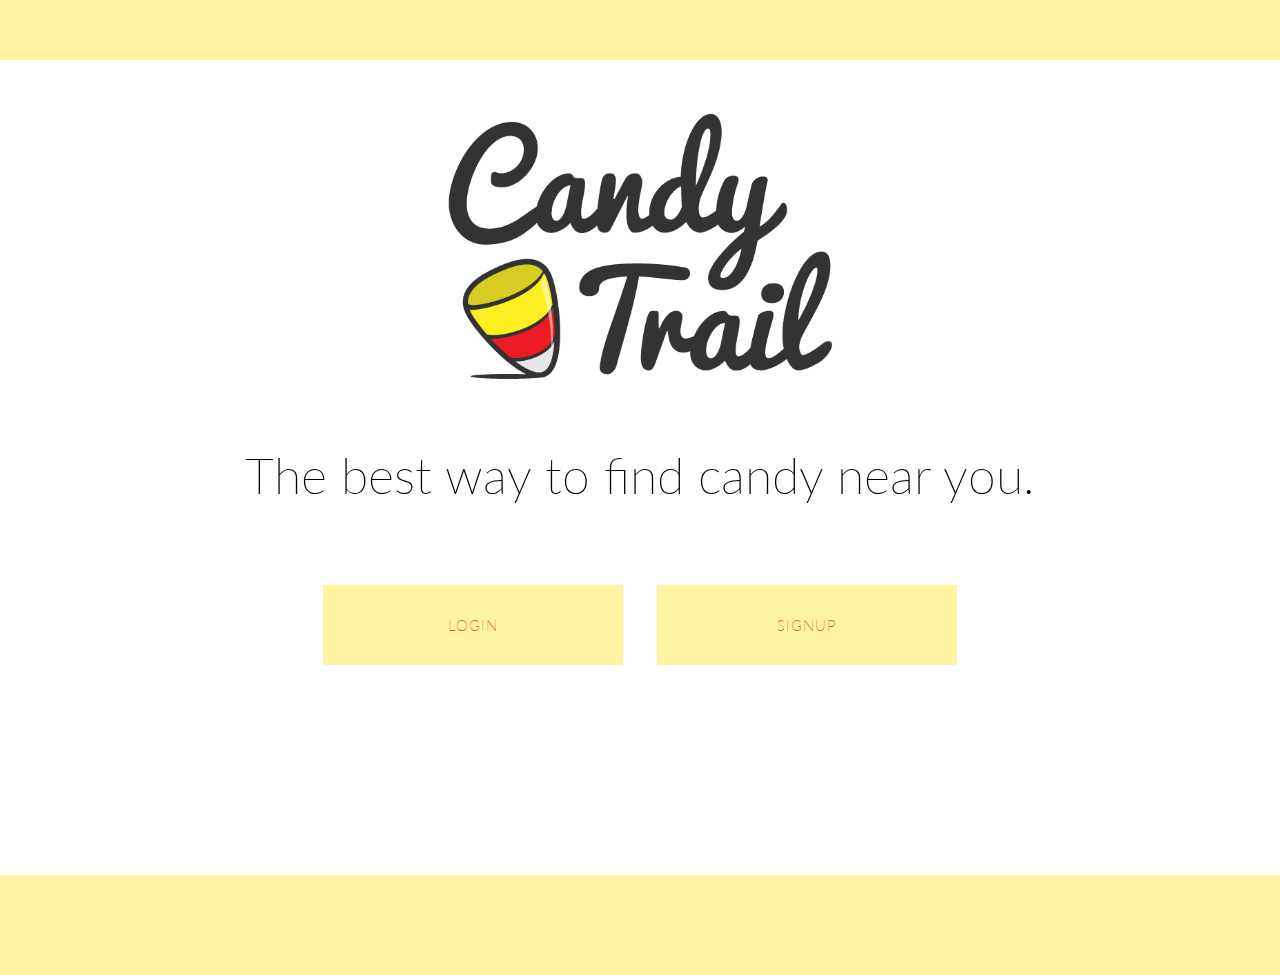
<file: index.html>
<!DOCTYPE html>
<!--Yo! This will be our comment box-->
<html lang="en">
  <head>
    <meta charset="utf-8">
    <title>CandyTrail</title>
    <meta name="viewport" content="width=device-width, initial-scale=1.0">
    <meta name="description" content="">
    <meta name="author" content="">

    <!-- Le styles -->
    <link rel="stylesheet" href="https://maxcdn.bootstrapcdn.com/bootstrap/3.2.0/css/bootstrap.min.css">
    <link rel="stylesheet" type="text/css" href="css/custom.css" />
    <link rel="stylesheet" type="text/css" href="css/normalize.css" />
    <link rel="stylesheet" type="text/css" href="css/demo.css" />
    <link rel="stylesheet" type="text/css" href="css/component.css" />
    <link rel="stylesheet" type="text/css" href="css/content.css" />
    <script src="js/modernizr.custom.js"></script>

    <!-- HTML5 shim, for IE6-8 support of HTML5 elements -->
    <!--[if lt IE 9]>
      <script src="../assets/js/html5shiv.js"></script>
    <![endif]-->

    <!-- Fav and touch icons -->
    <link rel="apple-touch-icon-precomposed" sizes="144x144" href="../assets/ico/apple-touch-icon-144-precomposed.png">
    <link rel="apple-touch-icon-precomposed" sizes="114x114" href="../assets/ico/apple-touch-icon-114-precomposed.png">
      <link rel="apple-touch-icon-precomposed" sizes="72x72" href="../assets/ico/apple-touch-icon-72-precomposed.png">
                    <link rel="apple-touch-icon-precomposed" href="../assets/ico/apple-touch-icon-57-precomposed.png">
                                   <link rel="shortcut icon" href="../assets/ico/favicon.png">
  </head>

  <body>
  <div class="header"></div>

    <div class="container">

      <div class="row logo">
          <img src="images/logo.png">
      </div>

      <div class="intro">
        <p>
          The best way to find candy near you.
        </p>
      </div>

      <!-- Button Row -->
      <div class="row buttonrow">
      <div class="morph-button morph-button-modal morph-button-modal-2 morph-button-fixed">
            <button type="button">Login</button>
            <div class="morph-content">
              <div>
                <div class="content-style-form content-style-form-1">
                  <span class="icon icon-close">Close the dialog</span>
                  <h2>Login</h2>
                  <form role="form" action="home.php" method="post">
                    <p><label>Email</label><input type="text" /></p>
                    <p><label>Password</label><input type="password" /></p>
                    <p><input type="submit" class="btn btn-default" value="login"></button></p>
                  </form>
                </div>
              </div>
            </div>
          </div>
      
          <div class="morph-button morph-button-modal morph-button-modal-3 morph-button-fixed">
            <button type="button">Signup</button>
            <div class="morph-content">
              <div>
                <div class="content-style-form content-style-form-2">
                  <span class="icon icon-close">Close the dialog</span>
                  <h2>Sign Up</h2>
                  <form role="form" action="home.php" method="post">
                    <p><label>Email</label><input type="text" name="email" placeholder="Email"/></p>
                    <p><label>Password</label><input type="password" name="password" /></p>
                    <p><label>Repeat Password</label><input type="password" name="repeatpassword"/></p>
                    <p><label>Tell Us Your Favorite Candy</label><input type="password" name="candy"/></p>
                    <p><input type="submit" class="btn btn-default" value="Sign up"></button></p>
                  </form>
                </div>
              </div>
            </div>
          </div>
        </div>



    </div> <!-- /container -->

    <div class="footer"></div>

    <script src="js/classie.js"></script>
    <script src="js/uiMorphingButton_fixed.js"></script>

    <!-- Le javascript
    ================================================== -->
    <!-- Placed at the end of the document so the pages load faster -->
    <script src="https://ajax.googleapis.com/ajax/libs/jquery/1.11.0/jquery.min.js"></script>
    <script src="https://maxcdn.bootstrapcdn.com/bootstrap/3.2.0/js/bootstrap.min.js"></script>

    <script>
      (function() {
        var docElem = window.document.documentElement, didScroll, scrollPosition;

        // trick to prevent scrolling when opening/closing button
        function noScrollFn() {
          window.scrollTo( scrollPosition ? scrollPosition.x : 0, scrollPosition ? scrollPosition.y : 0 );
        }

        function noScroll() {
          window.removeEventListener( 'scroll', scrollHandler );
          window.addEventListener( 'scroll', noScrollFn );
        }

        function scrollFn() {
          window.addEventListener( 'scroll', scrollHandler );
        }

        function canScroll() {
          window.removeEventListener( 'scroll', noScrollFn );
          scrollFn();
        }

        function scrollHandler() {
          if( !didScroll ) {
            didScroll = true;
            setTimeout( function() { scrollPage(); }, 60 );
          }
        };

        function scrollPage() {
          scrollPosition = { x : window.pageXOffset || docElem.scrollLeft, y : window.pageYOffset || docElem.scrollTop };
          didScroll = false;
        };

        scrollFn();

        [].slice.call( document.querySelectorAll( '.morph-button' ) ).forEach( function( bttn ) {
          new UIMorphingButton( bttn, {
            closeEl : '.icon-close',
            onBeforeOpen : function() {
              // don't allow to scroll
              noScroll();
            },
            onAfterOpen : function() {
              // can scroll again
              canScroll();
            },
            onBeforeClose : function() {
              // don't allow to scroll
              noScroll();
            },
            onAfterClose : function() {
              // can scroll again
              canScroll();
            }
          } );
        } );

        // for demo purposes only
        [].slice.call( document.querySelectorAll( 'form button' ) ).forEach( function( bttn ) { 
          bttn.addEventListener( 'click', function( ev ) { ev.preventDefault(); } );
        } );
      })();
    </script>

  </body>
</html>
</file>
<file: css/custom.css>
body {
        padding-top: 40px; /* 60px to make the container go all the way to the bottom of the topbar */
      }
.logo{
	margin-top: 50px;
	text-align:center;
}
.logo img{
	max-height: 275px;
}
.header{
	height: 100px;
	background-color: #FFF4A1; 
	margin-top: -80px;
}
.buttonrow{
	text-align:center;
	margin-top: 50px;
	font-size: 1.5em;
}
.intro p{
	font-size: 5em;
	color: #000;
	text-align: center;
	line-height: 2em;
	margin-top: 40px;
}
.footer{
	height: 100px;
	background-color: #FFF4A1; 
	width: 100%;
	margin-top: 200px;

}
</file>
<file: css/demo.css>
@import url(http://fonts.googleapis.com/css?family=Lato:300,400,700|Merriweather+Sans:800);

@font-face {
	font-weight: normal;
	font-style: normal;
	font-family: 'codropsicons';
	src:url('../fonts/codropsicons/codropsicons.eot');
	src:url('../fonts/codropsicons/codropsicons.eot?#iefix') format('embedded-opentype'),
		url('../fonts/codropsicons/codropsicons.woff') format('woff'),
		url('../fonts/codropsicons/codropsicons.ttf') format('truetype'),
		url('../fonts/codropsicons/codropsicons.svg#codropsicons') format('svg');
}

@font-face {
	font-family: 'Blokk';
	src: url('../fonts/blokk/BLOKKRegular.eot');
	src: url('../fonts/blokk/BLOKKRegular.eot?#iefix') format('embedded-opentype'),
		 url('../fonts/blokk/BLOKKRegular.woff') format('woff'),
		 url('../fonts/blokk/BLOKKRegular.svg#BLOKKRegular') format('svg');
	font-weight: normal;
	font-style: normal;
}

*, *:after, *:before { -webkit-box-sizing: border-box; -moz-box-sizing: border-box; box-sizing: border-box; }
.clearfix:before, .clearfix:after { content: ''; display: table; }
.clearfix:after { clear: both; }

body {
	position: relative;
	background: #fff;
	color: #faf1e0;
	font-size: 100%;
	line-height: 1.25;
	font-weight: 200;
	font-family: 'Lato', Arial, sans-serif;
}

.container {
	background: #fff;
}

a, button {
	color: #553445;
	text-decoration: none;
	outline: none;
}

a:hover, a:focus {
	color: #e75854;
}

.codrops-header {
	margin: 0 auto;
	padding: 2em;
	text-align: center;
}

.codrops-header h1 {
	margin: 0;
	font-weight: 800;
	font-size: 3em;
	font-family: "Merriweather Sans", sans-serif;
}

.codrops-header p {
	padding: 0.35em 0 1.25em;
	margin: 0;
	font-size: 1.65em;
	opacity: 0.7;
}

/* Codrops Demos */
.codrops-demos a {
	font-family: "Merriweather Sans", sans-serif;
	text-transform: uppercase;
	display: inline-block;
	margin: 0 10px;
}

.codrops-demos a.current-demo {
	color: #e75854;
}

/* Top Navigation Style */
.codrops-top {
	width: 100%;
	text-transform: uppercase;
	font-weight: 700;
	font-size: 0.69em;
	line-height: 2.2;
}

.codrops-top a {
	display: inline-block;
	padding: 0 1em;
	text-decoration: none;
	letter-spacing: 1px;
}

.codrops-top span.right {
	float: right;
}

.codrops-top span.right a {
	display: block;
	float: left;
}

.codrops-icon:before {
	margin: 0 4px;
	text-transform: none;
	font-weight: normal;
	font-style: normal;
	font-variant: normal;
	font-family: 'codropsicons';
	line-height: 1;
	speak: none;
	-webkit-font-smoothing: antialiased;
}

.codrops-icon-drop:before {
	content: "\e001";
}

.codrops-icon-prev:before {
	content: "\e004";
}

section {
	padding: 2em;
	text-align: justify;
	max-width: 800px;
	margin: 0 auto;
	clear: both;
}

section p {
	font-size: 1.5em;
	line-height: 1.75;
}

section > p:first-child {
	text-align: center;
}

section.related {
	text-align: center;
}

.related p {
	font-weight: 700;
}

.related > a {
	border: 2px solid #faf1e0;
	color: #faf1e0;
	display: inline-block;
	text-align: center;
	margin: 20px 10px;
	padding: 20px;
	-webkit-transition: color 0.3s, border-color 0.3s;
	transition: color 0.3s, border-color 0.3s;
}

.related a:hover {
	color: rgba(0,0,0,0.2);
	border-color: rgba(0,0,0,0.2);
}

.related a img {
	max-width: 100%;
	opacity: 0.8;
	-webkit-transition: opacity 0.3s;
	transition: opacity 0.3s;
}

.related a:hover img,
.related a:active img {
	opacity: 1;
}

.related a h3 {
	margin: 0;
	padding: 0.5em 0 0.3em;
	max-width: 300px;
	text-transform: uppercase;
	letter-spacing: 1px;
	font-size: 1em;
	text-align: left;
	font-family: "Merriweather Sans", sans-serif;
}

/* Demo mockups */
.mockup-content {
	text-align: center;
}

.demo-4 .mockup-content {
	padding: 1em 0 3em;
}

.demo-5 .mockup-content {
	padding: 1em 0 6em;
}

.mockup-content > span {
	display: block;
	background: rgba(0,0,0,0.1);
	height: 50px;
	width: 100%;
	margin: 0 0 10px;
	clear: both;
}

.mockup-content > span:nth-child(2),
.mockup-content > span:nth-child(3),
.mockup-content > span:nth-last-child(2) {
	width: calc(50% - 5px);
	float: left;
	clear: none;
	height: 80px;
}

.mockup-content > span:nth-child(3),
.mockup-content > span:nth-last-child(2) {
	float: right;
}

.mockup-content > span:nth-last-child(2) {
	width: calc(100% - 310px);
}

.no-js .mockup-content > span:nth-last-child(2) {
	width: 100%;
}

.mockup-content h2 {
	font-size: 2em;
	margin: 0;
}

.mockup-content > p {
	font-family: 'Blokk', sans-serif;
	font-size: 0.85em;
	text-align: center;
	opacity: 0.5;
	margin: 0;
	overflow: hidden;
}

.no-js .joiner {
	display: block;
}

.demo-5 .mockup-content > p {
	font-size: 1.4em;
	margin: 0;
	padding: 0.5em 0;
	text-align: justify;
	font-family: 'Lato', Arial, sans-serif;
}

.js .fixed-block {
	min-height: 300px;
	position: relative;
}

.mockup-left {
	float: left;
	max-width: 100%;
	overflow: hidden;
	width: 300px;
	margin: 0 40px 50px 0;
	background: rgba(0,0,0,0.1);
	height: 400px;
	position: relative;
}

.mockup-left::after {
	content:'\2234';
	width: 100%;
	height: 100%;
	position: absolute;
	top: 0;
	left: 0;
	color: rgba(0,0,0,0.05);
	font-size: 15em;
}

.mockup-right {
	text-align: left;
}

html.demo-7, .demo-7 body {
	overflow-x: hidden;
	height: 100%;
}

.demo-7 .container {
	width: 100%;
	position: absolute;
	-webkit-transition: -webkit-transform 0.5s cubic-bezier(0.7, 0, 0.3, 1) 0.1s;
	transition: transform 0.5s cubic-bezier(0.7, 0, 0.3, 1) 0.1s;
}

.no-js.demo-7 .container {
	width: calc(100% - 300px);
	right: 0;
}

.pushed.container {
	-webkit-transition-duration: 0.5s;
	transition-duration: 0.5s;
	-webkit-transform: translateX(300px);
	transform: translateX(300px);
}

@media screen and (max-width: 770px) {
	.mockup-left {
		float: none;
		margin: 0 auto 20px;
	}

	.mockup-right {
		text-align: center;
	}

	.joiner {
		display: block;
	}
}

@media screen and (max-width: 400px) {
	.mockup-content > span:nth-last-child(2) {
		width: calc(100% - 210px);
	}
}

@media screen and (max-width: 25em) {

	.codrops-icon span {
		display: none;
	}

}
</file>
<file: css/component.css>
/* Morph Button: Default Styles */

.morph-button {
	position: relative;
	display: block;
	margin: 0 auto;
}

.morph-button > button {
	position: relative;
	padding: 0 1em;
	border: none;
	background-color: #e85657;
	color: #f9f6e5;
	text-transform: uppercase;
	letter-spacing: 1px;
	font-weight: 800px;
	line-height: 80px;
	overflow: hidden;
}

.morph-button.open > button {
	pointer-events: none;
}

.morph-content {
	pointer-events: none;
}

.morph-button.open .morph-content {
	pointer-events: auto;
}

/* Common styles for overlay and modal type (fixed morph) */
.morph-button-fixed,
.morph-button-fixed .morph-content {
	width: 300px;
	height: 80px;
}

.morph-button-fixed > button {
	z-index: 1000;
	width: 100%;
	height: 100%;
	-webkit-transition: opacity 0.1s 0.5s;
	transition: opacity 0.1s 0.5s;
}

.morph-button-fixed.open > button {
	opacity: 0;
	-webkit-transition: opacity 0.1s;
	transition: opacity 0.1s;
}

.morph-button-fixed .morph-content {
	position: fixed;
	z-index: 900;
	opacity: 0;
	-webkit-transition: opacity 0.3s 0.5s, width 0.4s 0.1s, height 0.4s 0.1s, top 0.4s 0.1s, left 0.4s 0.1s, margin 0.4s 0.1s;
	transition: opacity 0.3s 0.5s, width 0.4s 0.1s, height 0.4s 0.1s, top 0.4s 0.1s, left 0.4s 0.1s, margin 0.4s 0.1s;
}

.morph-button-fixed.open .morph-content {
	opacity: 1;
}

.morph-button-fixed .morph-content > div {
	visibility: hidden;
	height: 0;
	opacity: 0;
	-webkit-transition: opacity 0.1s, visibility 0s 0.1s, height 0s 0.1s;
	transition: opacity 0.1s, visibility 0s 0.1s, height 0s 0.1s;
}

.morph-button-fixed.open .morph-content > div {
	visibility: visible;
	height: auto;
	opacity: 1;
	-webkit-transition: opacity 0.3s 0.5s;
	transition: opacity 0.3s 0.5s;
}

.morph-button-fixed.active > button {
	z-index: 2000;
}

.morph-button-fixed.active .morph-content {
	z-index: 1900;
}

/* Transitions for overlay button and sidebar button */
.morph-button-overlay .morph-content,
.morph-button-sidebar .morph-content {
	-webkit-transition: opacity 0.3s 0.5s, width 0.4s 0.1s, height 0.4s 0.1s, top 0.4s 0.1s, left 0.4s 0.1s;
	transition: opacity 0.3s 0.5s, width 0.4s 0.1s, height 0.4s 0.1s, top 0.4s 0.1s, left 0.4s 0.1s;
}

.morph-button-overlay.open .morph-content,
.morph-button-sidebar.open .morph-content {
	-webkit-transition: width 0.4s 0.1s, height 0.4s 0.1s, top 0.4s 0.1s, left 0.4s 0.1s;
	transition: width 0.4s 0.1s, height 0.4s 0.1s, top 0.4s 0.1s, left 0.4s 0.1s;	
}

/* Morph Button Style: Overlay */
.morph-button.morph-button-overlay {
	margin: 50px auto;
}

.morph-button-overlay .morph-content {
	overflow: hidden;
	background: #e85657;
}

.morph-button-overlay.open .morph-content {
	top: 0 !important;
	left: 0 !important;
	width: 100%;
	height: 100%;
}

/* Morph Button Style: Modal */
.morph-button-modal::before {
	position: fixed;
	top: 0;
	left: 0;
	z-index: 800;
	width: 100%;
	height: 100%;
	background: rgba(0,0,0,0.5);
	content: '';
	opacity: 0;
	-webkit-transition: opacity 0.5s;
	transition: opacity 0.5s;
	pointer-events: none;
}

.morph-button-modal.open::before {
	opacity: 1;
	pointer-events: auto;
}

.morph-button-modal.active::before {
	z-index: 1800;
}

.morph-button-modal .morph-content {
	overflow: hidden;
	-webkit-transition: opacity 0.3s 0.5s, width 0.4s 0.1s, height 0.4s 0.1s, top 0.4s 0.1s, left 0.4s 0.1s, margin 0.4s 0.1s;
	transition: opacity 0.3s 0.5s, width 0.4s 0.1s, height 0.4s 0.1s, top 0.4s 0.1s, left 0.4s 0.1s, margin 0.4s 0.1s;
}

.morph-button-modal.open .morph-content {
	top: 50% !important;
	left: 50% !important;
	margin: -210px 0 0 -300px;
	width: 600px;
	height: 420px;
	-webkit-transition: width 0.4s 0.1s, height 0.4s 0.1s, top 0.4s 0.1s, left 0.4s 0.1s, margin 0.4s 0.1s;
	transition: width 0.4s 0.1s, height 0.4s 0.1s, top 0.4s 0.1s, left 0.4s 0.1s, margin 0.4s 0.1s;
}

/* Colors and sizes for individual modals */
.morph-button.morph-button-modal-1 {
	float: left;
}

.morph-button.morph-button-modal-2,
.morph-button.morph-button-modal-3 {
	display: inline-block;
	margin: 10px 15px;
}

.morph-button-modal-1 > button,
.morph-button-modal-1 .morph-content {
	background-color: #553445;
}

.morph-button-modal-2 > button,
.morph-button-modal-2 .morph-content,
.morph-button-modal-3 > button,
.morph-button-modal-3 .morph-content {
	background-color: #FFF4A1;
	color: #e75854;
}

.morph-button-modal-4 {
	display: inline-block;
}

.morph-button-modal-4 > button,
.morph-button-modal-4 .morph-content {
	background-color: #faf1e0;
	color: #553445;
}

.morph-button-modal-4 > button span,
.morph-button-modal-4 .morph-clone {
	padding-left: 10px;
	color: #286f81;
}

.morph-button-modal-4 .morph-clone {
	position: absolute;
	right: 34px;
	bottom: 30px;
	z-index: 100;
	letter-spacing: 1px;
	font-weight: 700;
	-webkit-transition: bottom 0.4s 0.1s, right 0.4s 0.1s;
	transition: bottom 0.4s 0.1s, right 0.4s 0.1s;
}

.morph-button-modal-4.open .morph-clone,
.no-js .morph-button-modal-4 .morph-clone {
	right: 10px;
	bottom: 10px;
}

.morph-button-modal-1::before {
	background: rgba(240,221,204,0.7);
}

.morph-button-modal-2.open .morph-content {
	margin: -210px 0 0 -170px;
	width: 340px;
	height: 420px;
}

.morph-button-modal-3.open .morph-content {
	margin: -255px 0 0 -210px;
	width: 420px;
	height: 510px;
}

.morph-button-modal-3.open .morph-content > div {
	height: 420px;
}

.morph-button-modal-2.open .morph-content > div,
.morph-button-modal-3.open .morph-content > div {
 	-webkit-transition: opacity 0.3s 0.3s;
	transition: opacity 0.3s 0.3s;
}

.morph-button-modal-4.open .morph-content {
	margin: -200px 0 0 -320px;
	width: 640px;
	height: 400px;
}

/* Morph Button Style: In the content flow */
.morph-button-inflow {
	overflow: hidden;
	max-width: 100%;
	height: 70px;
}

.morph-button-inflow > button {
	width: 100%;
	line-height: 70px;
}

.morph-button-inflow .morph-content {
	position: absolute;
	top: 0;
	left: 0;
	width: 100%;
}

.morph-button-inflow .morph-content .morph-clone {
	padding: 0;
	font-weight: 700;
	font-size: 1.5em;
	line-height: 70px;
}

/* Colors and sizes for individual in flow buttons */
.morph-button-inflow-1 {
	width: 600px;
	margin: 2em auto;
	-webkit-transition: height 0.5s cubic-bezier(0.7,0,0.3,1);
	transition: height 0.5s cubic-bezier(0.7,0,0.3,1);
}

.morph-button-inflow-1 > button span {
	visibility: hidden;
}

.morph-button-inflow-1 .morph-content .morph-clone {
	color: #f9f6e5;
	background: #e85657;
}

.morph-button-inflow-2 {
	position: absolute;
	top: 50%;
	left: 50%;
	width: 220px;
	background-color: #fef0e3;
	-webkit-transition: height 0.3s, width 0.3s, -webkit-transform 0.3s;
	transition: height 0.3s, width 0.3s, transform 0.3s;
	-webkit-transform: translateX(-50%) translateY(-50%);
	transform: translateX(-50%) translateY(-50%);
}

.morph-button-inflow-2 > button {
	position: absolute;
	top: 0;
	left: 0;
	width: 100%;
	height: 100%;
	background-color: transparent;
	color: #e75854;
	-webkit-transition: -webkit-transform 0.3s;
	transition: transform 0.3s;
}

.morph-button-inflow-2.open > button {
	-webkit-transform: translateX(-100%);
	transform: translateX(-100%);
}

.morph-button-inflow-2 .morph-content {
	width: 260px;
	height: 200px;
}

.morph-button-inflow-2.open {
	width: 260px;
}

/* Morph Button Style: Sidebar */
.morph-button-sidebar,
.morph-button-sidebar .morph-content {
	width: 60px;
	height: 60px;
}

.morph-button-sidebar {
	position: fixed;
	bottom: 50px;
	left: 50px;
}

.morph-button-sidebar > button {
	line-height: 60px;
	font-size: 1.6em;
	padding: 0;
}

.morph-button-sidebar .morph-content {
	background: #e85657;
}

.morph-button-sidebar.open .morph-content {
	top: 0 !important;
	left: 0 !important;
	width: 300px;
	height: 100%;
	overflow: hidden;
	-webkit-backface-visibility: hidden;
}

/* Let's add some nice easing for all cases */
.morph-button .morph-content,
.morph-button.open .morph-content,
.morph-button-modal-4 .morph-clone {
	-webkit-transition-timing-function: cubic-bezier(0.7,0,0.3,1);
	transition-timing-function: cubic-bezier(0.7,0,0.3,1);
}

/* Helper classes */
.noscroll {
	overflow: hidden;
}

.morph-button-overlay.scroll .morph-content {
	overflow-y: scroll;
}

.morph-button-sidebar.scroll .morph-content {
	overflow: auto;
}

/* No JS fallback: let's hide the button and show the content */
.no-js .morph-button > button {
	display: none;
}

.no-js .morph-button {
	margin: 10px 0;
	float: none;
}

.no-js .morph-button,
.no-js .morph-button .morph-content,
.no-js .morph-button .morph-content > div {
	position: relative;
	width: auto;
	height: auto;
	opacity: 1;
	visibility: visible;
	top: auto;
	left: auto;
	-webkit-transform: none;
	transform: none;
	pointer-events: auto;
}

.no-js .morph-button .morph-content .icon-close {
	display: none;
}

.no-js .morph-button-sidebar {
	width: 300px;
	position: fixed;
	top: 0;
	left: 0;
	margin: 0;
	height: 100%;
	background: #e85657;
	overflow: auto;
}

.no-transition {
	-webkit-transition: none !important;
	transition: none !important;
}

/* Media Queries */

@media screen and (max-width: 600px) {
	.morph-button-modal.open .morph-content {
		top: 0% !important;
		left: 0% !important;
		margin: 0;
		width: 100%;
		height: 100%;
		overflow-y: scroll;
		-webkit-transition: width 0.4s 0.1s, height 0.4s 0.1s, top 0.4s 0.1s, left 0.4s 0.1s;
		transition: width 0.4s 0.1s, height 0.4s 0.1s, top 0.4s 0.1s, left 0.4s 0.1s;
	}
}

@media screen and (max-width: 400px) {
	.morph-button-fixed,
	.morph-button-fixed .morph-content {
		width: 200px;
		height: 80px;
	}

	.morph-button-fixed > button {
		font-size: 75%;
	}

	.morph-button-sidebar > button {
		font-size: 1.6em;
	}

	.morph-button-inflow .morph-content .morph-clone {
		font-size: 0.9em;
	}

	.morph-button-modal-4,
	.morph-button-modal-4 .morph-content {
		width: 220px;
		height: 120px;
	}

	.morph-button-modal-4 > button {
		font-size: 100%;
		line-height: 50px;
	}

	.morph-button-modal-4 > button span {
		display: block;
	}

	.morph-button-modal-4 .morph-clone {
		right: 83px;
		bottom: 26px;
	}

	.morph-button-sidebar,
	.morph-button-sidebar .morph-content {
		width: 100% !important;
		height: 60px !important;
	}

	.morph-button-sidebar {
		bottom: 0px;
		left: 0px;
	}

	.morph-button-sidebar.open .morph-content {
		height: 100% !important;
	}
}
</file>
<file: css/content.css>
/* Icons */
@font-face {
	font-weight: normal;
	font-style: normal;
	font-family: 'icomoon';
	src:url('../fonts/icomoon/icomoon.eot?i64fx9');
	src:url('../fonts/icomoon/icomoon.eot?#iefixi64fx9') format('embedded-opentype'),
		url('../fonts/icomoon/icomoon.woff?i64fx9') format('woff'),
		url('../fonts/icomoon/icomoon.ttf?i64fx9') format('truetype'),
		url('../fonts/icomoon/icomoon.svg?i64fx9#icomoon') format('svg');
}

.icon-close {
	z-index: 100;
	display: block;
	overflow: hidden;
	width: 3em;
	height: 3em;
	text-align: center;
	line-height: 3;
	cursor: pointer;
}

.icon:before {
	position: relative;
	display: block;
	width: 100%;
	height: 100%;
	text-transform: none;
	font-weight: normal;
	font-style: normal;
	font-variant: normal;
	font-family: 'icomoon';
	speak: none;
	-webkit-font-smoothing: antialiased;
	-moz-osx-font-smoothing: grayscale;
}

.icon-camera:before {
	content: "\e017";
}

.icon-server:before {
	content: "\e022";
}

.icon-heart:before {
	content: "\e024";
}

.icon-zoom-in:before {
	content: "\e037";
}

.icon-microphone:before {
	content: "\e048";
}

.icon-cloud:before {
	content: "\e066";
}

.icon-user:before {
	content: "\e074";
}

.icon-briefcase:before {
	content: "\e075";
}

.icon-globe:before {
	content: "\e078";
}

.icon-cog::before {
	content: "\e600";
}

.icon-close::before {
	content: "\e601";
}

.icon-play::before {
	content: "\e602";
}

.icon-pause::before {
	content: "\e603";
}

.icon-close {
	position: absolute;
	top: 20px;
	right: 20px;
}

.icon-close:hover {
	color: #a50a05;
}

/* Styles for dummy content */

/* Style for overlay */

.content-style-overlay {
	padding: 100px 50px;
	text-align: center;
}

.content-style-overlay h2 {
	margin: 0 0 1em 0;
	padding: 0;
	font-weight: 300;
	font-size: 3em;
}

.content-style-overlay p {
	margin: 0 auto;
	padding: 10px 0;
	max-width: 700px;
	text-align: justify;
	font-weight: 300;
	font-size: 1.5em;
}

.content-style-overlay .icon-close {
	border: 2px solid #f9e1c9;
	border-radius: 50%;
	line-height: 2.8;
}

.content-style-overlay .icon-close:hover {
	border-color: #a50a05;	
}

/* Style for text modal */
.content-style-text {
	padding: 60px;
	text-align: left;
}

.content-style-text h2 {
	margin: 0 0 0.5em 0;
	font-weight: 300;
	font-size: 1.85em;
}

.content-style-text p {
	color: rgba(255,255,255,0.5);
	font-weight: 300;
	font-size: 1.15em;
	line-height: 1.4;
}

.content-style-text label {
    padding: 10px;
    color: #f9e1c9;
    font-weight: bold;
}

.content-style-text .icon-close {
	top: 0;
	right: 0;
	color: rgba(0,0,0,0.2);
}

.content-style-text .icon-close:hover {
	color: #f9e1c9;
}

/* Style for form modal */
.content-style-form {
	position: relative;
	text-align: left;
}

.content-style-form h2 {
	margin: 0;
	padding: 0.3em 0 0;
	text-align: center;
	font-weight: 300;
	font-size: 3.5em;
}

.content-style-form form {
	padding: 10px 30px;
}

.content-style-form form p {
	margin: 0 0 5px 0;
	font-size: 0.7em;
}

.content-style-form label {
	display: block;
	padding: 10px 0 0;
	color: #d5bba4;
	text-transform: uppercase;
	letter-spacing: 1px;
	font-weight: bold;
}

.content-style-form input[type="text"],
.content-style-form input[type="password"] {
	padding: 10px;
	width: 100%;
	border: 2px solid #ebd3bd;
	background: transparent;
	color: #b09a86;
	font-weight: 300;
	font-size: 2.2em;
}

.content-style-form input[type="text"]:focus,
.content-style-form input[type="password"]:focus {
	border-color: #e75854;
	color: #e75854;
}

.content-style-form input:focus {
	outline: 0;
}

.content-style-form button {
	display: block;
	margin-top: 2.5em;
	padding: 1em;
	width: 100%;
	border: none;
	background: #e75854;
	color: #f9f6e5;
	text-transform: uppercase;
	letter-spacing: 1px;
	font-weight: 800;
	font-size: 1.25em;
}

.content-style-form .icon-close {
	top: 0;
	right: 0;
	color: #ebd3bd;
	font-size: 75%;
}

.content-style-form .icon-close:hover {
	color: #e75854;
}

.js .content-style-form-1 h2,
.js .content-style-form-1 p,
.js .content-style-form-1 .icon-close {
	opacity: 0;
	-webkit-transition: opacity 0.2s 0.35s, -webkit-transform 0.2s 0.35s;
	transition: opacity 0.2s 0.35s, transform 0.2s 0.35s;
	-webkit-transform: scale(0.85);
	transform: scale(0.85);
}

.content-style-form-1 p:first-child {
	-webkit-transition-delay: 0.4s;
	transition-delay: 0.4s;
}

.content-style-form-1 p:nth-child(2) {
	-webkit-transition-delay: 0.45s;
	transition-delay: 0.45s;
}

.content-style-form-1 p:nth-child(3) {
	-webkit-transition-delay: 0.5s;
	transition-delay: 0.5s;
}

.morph-button.open .content-style-form-1 h2,
.morph-button.open .content-style-form-1 p,
.morph-button.open .content-style-form-1 .icon-close {
	opacity: 1;
	-webkit-transform: scale(1);
	transform: scale(1);
}

.js .content-style-form-2 h2,
.js .content-style-form-2 p,
.js .content-style-form-2 .icon-close {
	opacity: 0;
	-webkit-transition: opacity 0.2s 0.3s, -webkit-transform 0.2s 0.3s;
	transition: opacity 0.2s 0.3s, transform 0.2s 0.3s;
	-webkit-transform: translateY(50px);
	transform: translateY(50px);
}

.content-style-form-2 p:first-child {
	-webkit-transition-delay: 0.35s;
	transition-delay: 0.35s;
}

.content-style-form-2 p:nth-child(2) {
	-webkit-transition-delay: 0.4s;
	transition-delay: 0.4s;
}

.content-style-form-2 p:nth-child(3) {
	-webkit-transition-delay: 0.45s;
	transition-delay: 0.45s;
}

.content-style-form-2 p:nth-child(4) {
	-webkit-transition-delay: 0.5s;
	transition-delay: 0.5s;
}

.morph-button.open .content-style-form-2 h2,
.morph-button.open .content-style-form-2 p,
.morph-button.open .content-style-form-2 .icon-close {
	opacity: 1;
	-webkit-transform: translateY(0);
	transform: translateY(0);
}

.content-style-form-4 form {
	padding: 30px;
	background: #fff;
	color: #ccb096;
	font-size: 1.5em;
	-webkit-perspective: 1000px;
	perspective: 1000px;
}

.content-style-form-4 input[type="text"] {
	border: none;
	background-color: #f0f0f0;
}

.content-style-form-4 form button {
	background: #ba997b;
}

.content-style-form-4 form button:focus,
.content-style-form-4 form button:hover {
	background: #a9896d;
}

.js .content-style-form-4 p {
	opacity: 0;
	-webkit-transition: opacity 0.3s, -webkit-transform 0.3s;
	transition: opacity 0.3s, transform 0.3s;
	-webkit-transform: rotateX(-45deg);
	transform: rotateX(-45deg);
	-webkit-transform-origin: center top;
	transform-origin: center top;
}

.morph-button.open .content-style-form-4 p {
	opacity: 1;
	-webkit-transition: opacity 0.4s 0.2s, -webkit-transform 0.4s 0.2s;
	transition: opacity 0.4s 0.2s, transform 0.4s 0.2s;
	-webkit-transform: rotateY(0deg);
	transform: rotateY(0deg);
}

.morph-button.open .content-style-form-4 p:nth-child(2) {
	-webkit-transition-delay: 0.35s;
	transition-delay: 0.35s;
}

.content-style-social {
	padding: 30px;
	text-align: left;
}

.morph-button-inflow-2 > button svg {
	display: inline-block;
	padding-right: 10px;
	width: 20px;
	height: 20px;
	vertical-align: -5%;
}

.morph-button-inflow-2 > button svg path {
	fill: #e75854;
}

.content-style-social a {
	display: block;
	padding: 0.5em 0;
	color: #67c2d4;
	vertical-align: middle;
	text-transform: uppercase;
	letter-spacing: 1px;
	font-weight: 700;
	font-size: 0.8em;
	line-height: 32px;
}

.js .content-style-social a {
	-webkit-transition: -webkit-transform 0.3s;
	transition: transform 0.3s;
	-webkit-transform: translateX(100%);
	transform: translateX(100%);
}

.content-style-social a:hover {
	color: #e75854;
}

.content-style-social a:hover svg path {
	fill: #e75854;
}

.content-style-social a svg {
	display: inline-block;
	padding-right: 10px;
	vertical-align: middle;
	-webkit-backface-visibility: hidden;
}

.morph-button-inflow.open .content-style-social a {
	-webkit-transform: translateX(0);
	transform: translateX(0);	
}

.morph-button-inflow.open .content-style-social a:nth-child(2) {
	-webkit-transition-delay: 0.05s;
	transition-delay: 0.05s;
}

.morph-button-inflow.open .content-style-social a:nth-child(3) {
	-webkit-transition-delay: 0.1s;
	transition-delay: 0.1s;
}

.content-style-video {
	text-align: left;
}

.video-mockup {
	width: 640px;
	height: 360px;
	max-width: 100%;
	background: url(../img/rated.png) no-repeat center center;
	background-size: 100%;
}

.content-style-video .icon-close,
.content-style-video .icon-pause {
	color: #286f81;
}

.content-style-video .icon-close {
	top: 0;
	right: 0;
}

.content-style-video .icon-close:hover {
	color: rgba(0,0,0,0.4);
}

.controls {
	bottom: 0px;
	left: 0px;
	width: 100%;
}

.js .controls {
	position: absolute;
}

.controls span {
	display: inline-block;
}

.content-style-video .icon-pause {
	overflow: hidden;
	width: 2.5em;
	height: 2.5em;
	text-align: center;
	line-height: 2.5;
	cursor: pointer;
	vertical-align: bottom;
}

.content-style-video span.time {
	color: #286f81;
	letter-spacing: 1px;
	font-weight: 700;
	line-height: 40px;
}

.controls::after {
	content: '';
	position: absolute;
	height: 7px;
	left: 100px;
	right: 70px;
	bottom: 16px;
	background: #aaa;
}

.content-style-sidebar h2 {
	font-weight: 300;
	font-size: 2em;
	padding: 0.75em 0 0.75em 1em;
	margin: 0;
	color: #bb4445;
}

.content-style-sidebar .icon-close {
	top: 0;
	right: 0;
	font-size: 0.85em;
}

.content-style-sidebar ul {
	list-style: none;
	margin: 0;
	padding: 0;
}

.content-style-sidebar ul li a {
	display: block;
	padding: 12px 20px;
	color: #faf1e0;
	font-weight: 400;
	font-size: 1.05em;
	box-shadow: inset 0 1px rgba(0,0,0,0.1);
}

.content-style-sidebar ul li:last-child a {
	box-shadow: inset 0 1px rgba(0,0,0,0.1), inset 0 -1px rgba(0,0,0,0.1);
}

.content-style-sidebar ul li a:hover {
	background: rgba(0,0,0,0.1);
	box-shadow: none;
}

.content-style-sidebar ul .icon::before {
	display: inline-block;
	width: auto;
	margin-right: 20px;
	font-size: 1.5em;
	vertical-align: -10%;
	color: rgba(0,0,0,0.2);
}

@media screen and (max-width: 770px) {
	.content-style-overlay {
		font-size: 75%;
	}

	.content-style-overlay .icon-close {
		top: 5px;
		right: 5px;
	}
}
</file>
